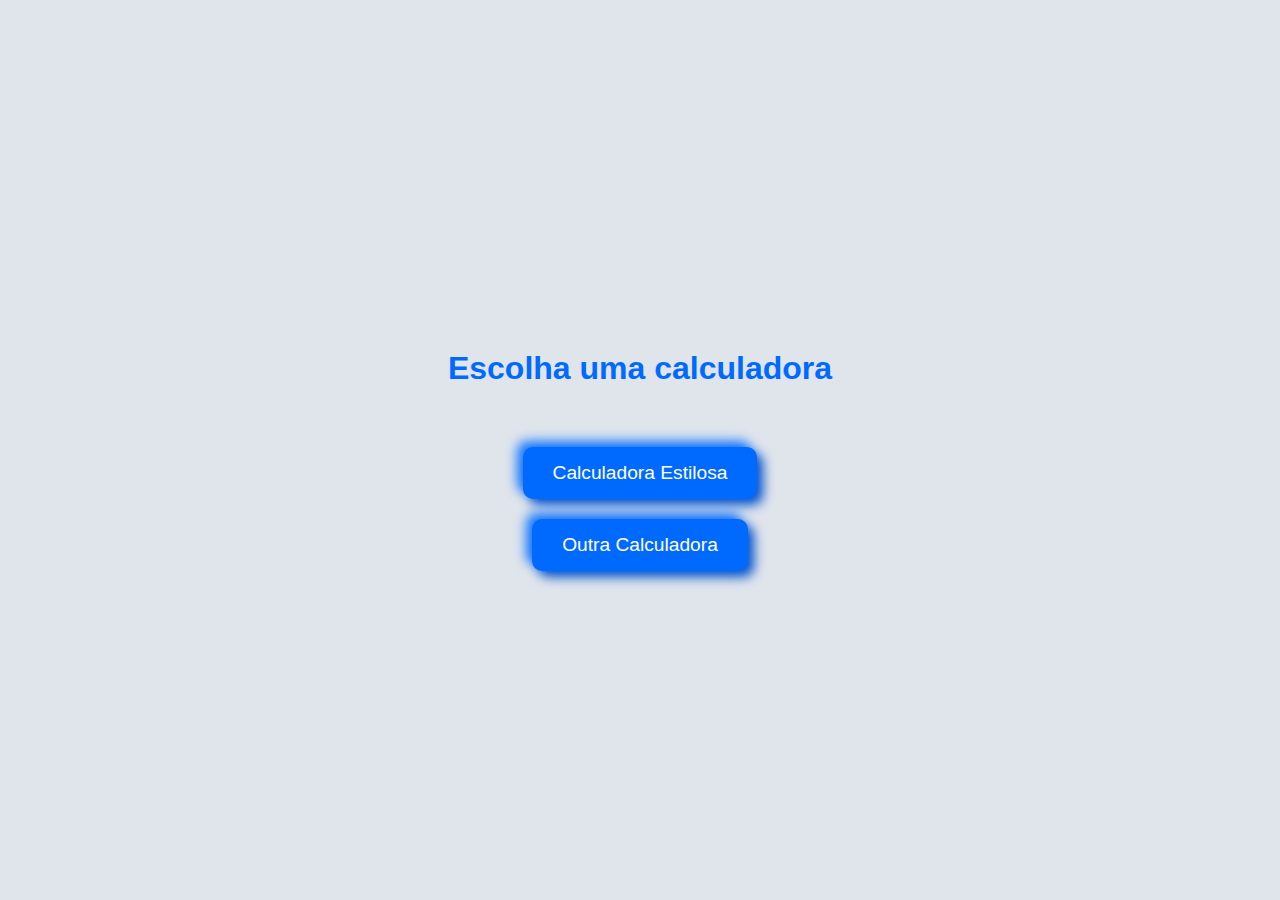
<file: index.html>
<!DOCTYPE html>
<html lang="pt-BR">

<head>
	<meta charset="UTF-8" />
	<meta name="viewport" content="width=device-width, initial-scale=1" />
	<title>Página Inicial</title>
	<style>
		body {
			font-family: 'Segoe UI', Tahoma, Geneva, Verdana, sans-serif;
			background: #e0e5ec;
			height: 100vh;
			margin: 0;
			display: flex;
			justify-content: center;
			align-items: center;
			flex-direction: column;
			gap: 20px;
		}

		h1 {
			color: #006aff;
			margin-bottom: 40px;
		}

		.btn {
			background: #006aff;
			color: white;
			border: none;
			padding: 15px 30px;
			border-radius: 10px;
			font-size: 1.2rem;
			cursor: pointer;
			box-shadow: 6px 6px 12px #0051cc, -6px -6px 12px #1579ff;
			transition: background-color 0.3s ease;
			text-decoration: none;
			display: inline-block;
		}

		.btn:hover {
			background-color: #004fcc;
		}
	</style>
</head>

<body>
	<h1>Escolha uma calculadora</h1>
	<a href="calculadora.html" class="btn">Calculadora Estilosa</a>
	<a href="calculadora/index.html" class="btn">Outra Calculadora</a>
</body>

</html>
</file>
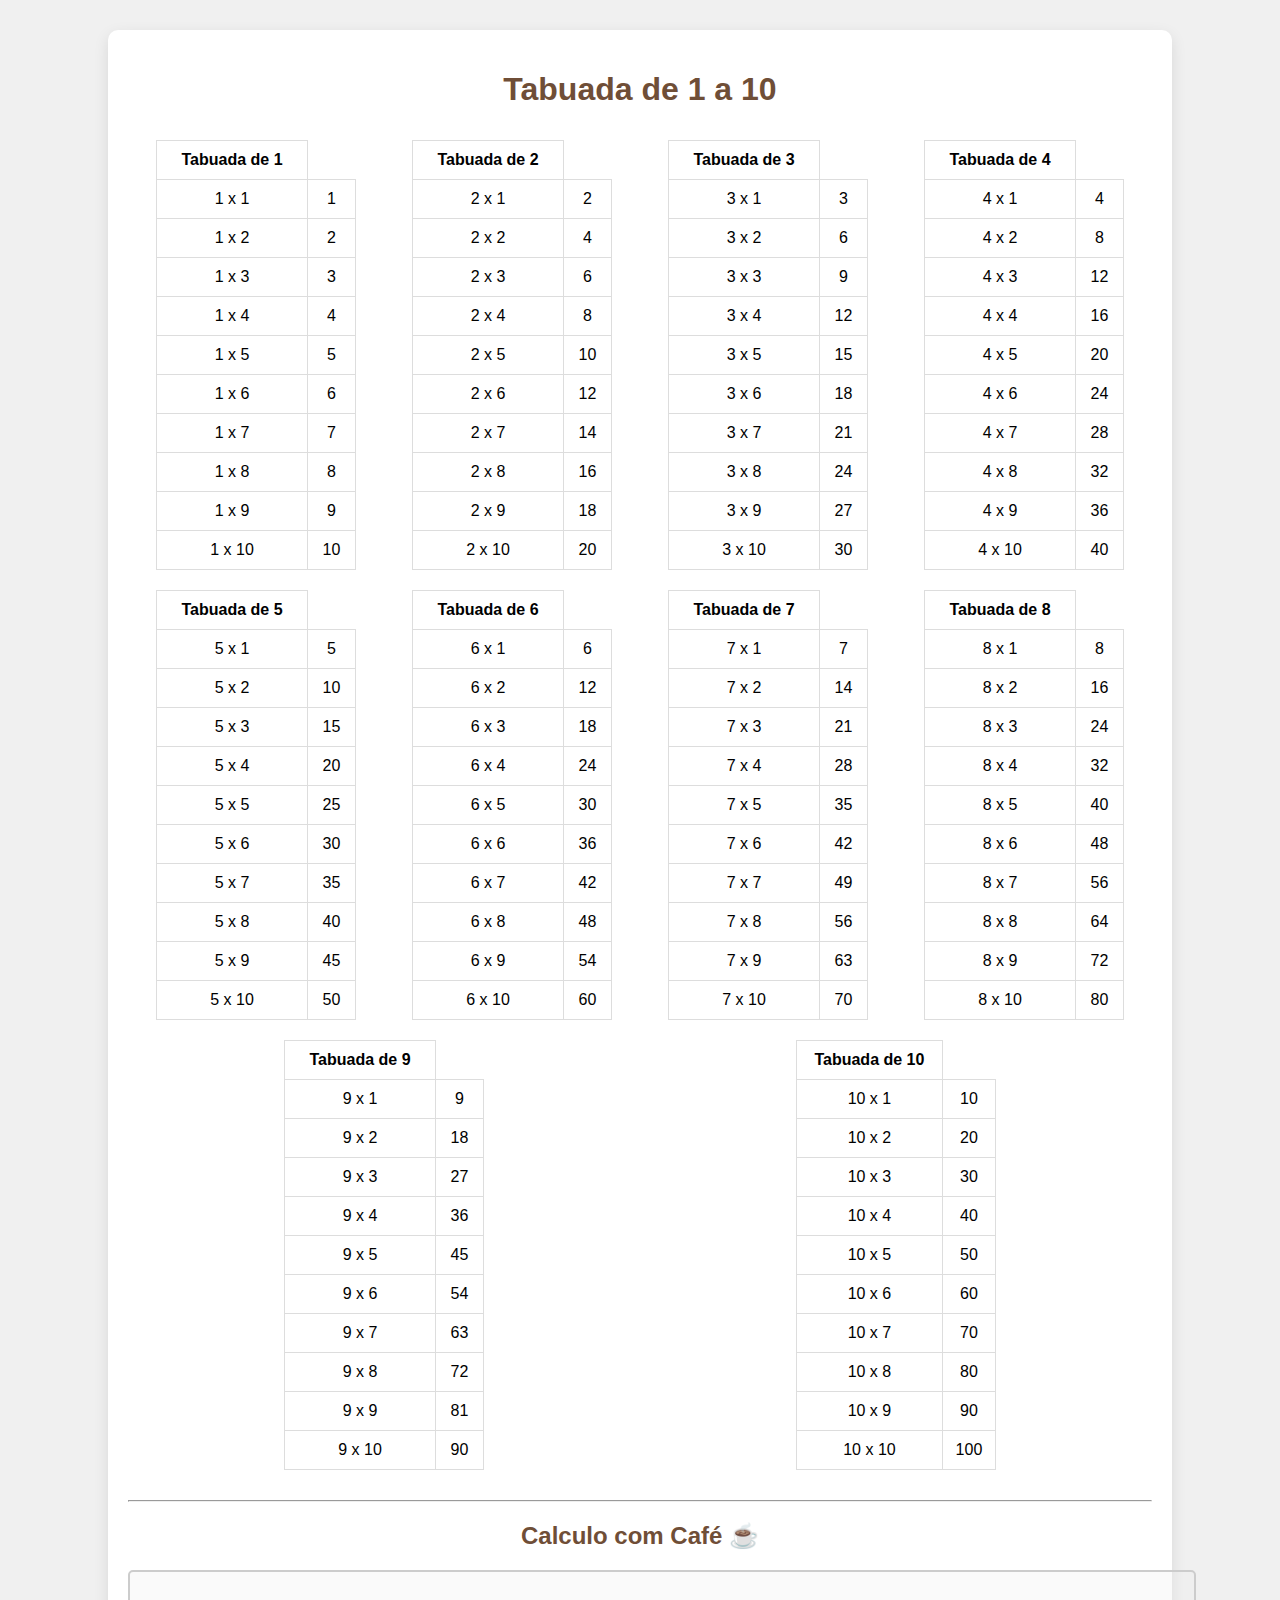
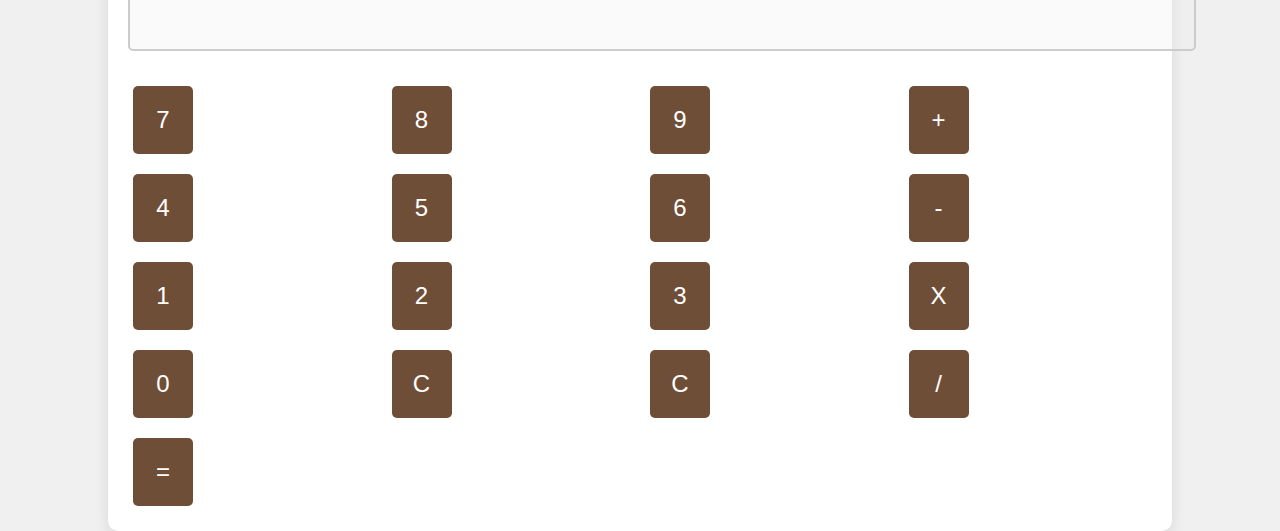
<file: calculadora/index.html>
<!DOCTYPE html>
<html lang="pt-br">

<head>
	<meta charset="UTF-8">
	<title>Calculo com Café ☕</title>
	<link rel="stylesheet" href="style.css">
</head>

<body>
	<div class="container">
		<h1>Tabuada de 1 a 10</h1>
		<div class="tabuada-container">
			<div class="tabuada-table" id="tabuada1"></div>
			<div class="tabuada-table" id="tabuada2"></div>
			<div class="tabuada-table" id="tabuada3"></div>
			<div class="tabuada-table" id="tabuada4"></div>
			<div class="tabuada-table" id="tabuada5"></div>
			<div class="tabuada-table" id="tabuada6"></div>
			<div class="tabuada-table" id="tabuada7"></div>
			<div class="tabuada-table" id="tabuada8"></div>
			<div class="tabuada-table" id="tabuada9"></div>
			<div class="tabuada-table" id="tabuada10"></div>
		</div>

		<hr>

		<h2>Calculo com Café ☕</h2>
		<div class="calculadora">
			<div class="display">
				<input type="text" id="display" disabled>
			</div>
			<div class="buttons">
				<button onclick="adicionarValor(7)">7</button>
				<button onclick="adicionarValor(8)">8</button>
				<button onclick="adicionarValor(9)">9</button>
				<button onclick="operacao('+')">+</button>

				<button onclick="adicionarValor(4)">4</button>
				<button onclick="adicionarValor(5)">5</button>
				<button onclick="adicionarValor(6)">6</button>
				<button onclick="operacao('-')">-</button>

				<button onclick="adicionarValor(1)">1</button>
				<button onclick="adicionarValor(2)">2</button>
				<button onclick="adicionarValor(3)">3</button>
				<button onclick="operacao('*')">X</button>

				<button onclick="adicionarValor(0)">0</button>
				<button onclick="limparDisplay()">C</button>
				<button onclick="apagarUltimoCaractere()">C</button>
				<button onclick="operacao('/')">/</button>

				<button onclick="calcularResultado()">=</button>
			</div>
		</div>
	</div>

	<script src="script.js"></script>
</body>

</html>
</file>
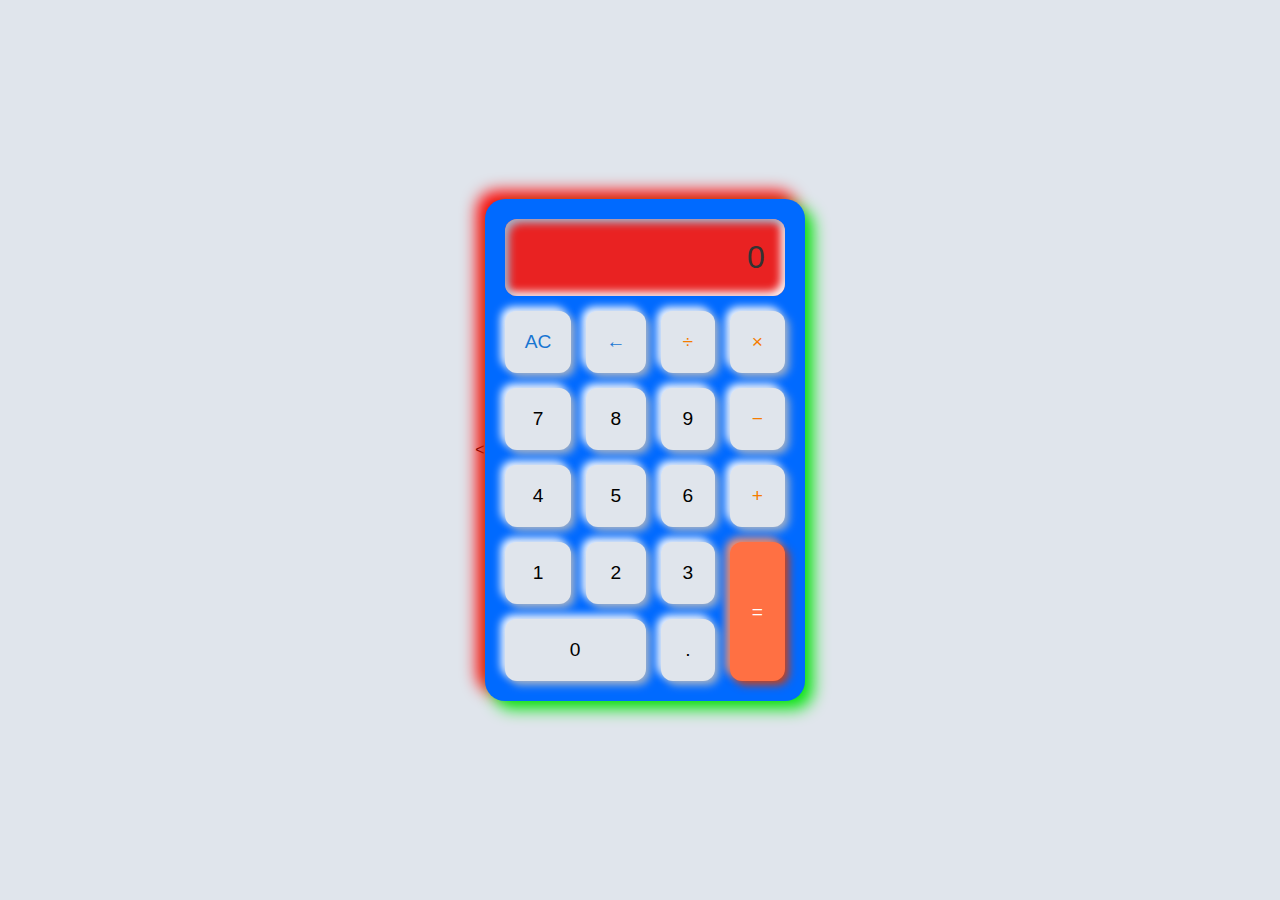
<file: calculadora.html>
<<!DOCTYPE html>
	<html lang="pt-BR">

	<head>
		<meta charset="UTF-8" />
		<meta name="viewport" content="width=device-width,initial-scale=1" />
		<title>Calculadora Estilosa</title>
		<style>
			* {
				box-sizing: border-box;
				margin: 0;
				padding: 0;
			}

			html,
			body {
				height: 100%;
				display: flex;
				align-items: center;
				justify-content: center;
				background: #e0e5ec;
				font-family: 'Segoe UI', sans-serif;
			}

			.calculator {
				background: #006aff;
				border-radius: 20px;
				box-shadow: 8px 8px 16px #03e70f, -8px -8px 16px #ff0000;
				padding: 20px;
				width: 320px;
			}

			.display {
				background: #e92222;
				border-radius: 12px;
				padding: 20px;
				margin-bottom: 15px;
				font-size: 2rem;
				text-align: right;
				color: #333;
				box-shadow: inset 4px 4px 8px #a3b1c6, inset -4px -4px 8px #ffffff;
				overflow-x: auto;
			}

			.keys {
				display: grid;
				grid-template-columns: repeat(4, 1fr);
				gap: 15px;
			}

			.key {
				padding: 20px;
				font-size: 1.2rem;
				border-radius: 12px;
				border: none;
				background: #e0e5ec;
				box-shadow: 4px 4px 8px #a3b1c6, -4px -4px 8px #ffffff;
				cursor: pointer;
				transition: transform .1s;
				user-select: none;
			}

			.key:active {
				transform: scale(0.96);
			}

			.key.oper {
				color: #f57c00;
			}

			.key.func {
				color: #1976d2;
			}

			.equal {
				grid-row: span 2;
				background: #ff7043;
				color: white;
				box-shadow: 4px 4px 8px #c63f17, -4px -4px 8px #ff9a72;
			}

			.zero {
				grid-column: span 2;
			}
		</style>
	</head>

	<body>
		<div class="calculator">
			<div class="display" id="display">0</div>
			<div class="keys">
				<button class="key func" data-action="clear">AC</button>
				<button class="key func" data-action="back">←</button>
				<button class="key oper" data-action="divide">÷</button>
				<button class="key oper" data-action="multiply">×</button>

				<button class="key" data-number="7">7</button>
				<button class="key" data-number="8">8</button>
				<button class="key" data-number="9">9</button>
				<button class="key oper" data-action="subtract">−</button>

				<button class="key" data-number="4">4</button>
				<button class="key" data-number="5">5</button>
				<button class="key" data-number="6">6</button>
				<button class="key oper" data-action="add">+</button>

				<button class="key" data-number="1">1</button>
				<button class="key" data-number="2">2</button>
				<button class="key" data-number="3">3</button>
				<button class="key equal" data-action="calculate">=</button>

				<button class="key zero" data-number="0">0</button>
				<button class="key" data-action="decimal">.</button>
			</div>
		</div>

		<script>
			const display = document.getElementById('display');
			let current = '0';
			let previous = '';
			let op = null;
			let shouldResetCurrent = false; // flag para saber se deve resetar current no próximo número

			function updateDisplay() {
				display.textContent = current;
			}

			function handleNumber(num) {
				if (current === '0' || shouldResetCurrent) {
					current = num;
					shouldResetCurrent = false;
				} else {
					current += num;
				}
			}

			function handleDecimal() {
				if (shouldResetCurrent) {
					current = '0.';
					shouldResetCurrent = false;
				} else if (!current.includes('.')) {
					current += '.';
				}
			}

			function handleOperator(nextOp) {
				if (op !== null && !shouldResetCurrent) {
					// se já tinha uma operação e o current não foi resetado, calcula antes
					current = evaluate();
					if (current === 'Erro') {
						clearAll();
						updateDisplay();
						return;
					}
				}
				previous = current;
				op = nextOp;
				shouldResetCurrent = true; // no próximo número, resetar current
			}

			function evaluate() {
				const a = parseFloat(previous);
				const b = parseFloat(current);
				if (isNaN(a) || isNaN(b)) return 'Erro';
				let result;
				switch (op) {
					case 'add':
						result = a + b;
						break;
					case 'subtract':
						result = a - b;
						break;
					case 'multiply':
						result = a * b;
						break;
					case 'divide':
						if (b === 0) return 'Erro';
						result = a / b;
						break;
					default:
						return 'Erro';
				}
				return String(result);
			}

			function clearAll() {
				current = '0';
				previous = '';
				op = null;
				shouldResetCurrent = false;
			}

			function backspace() {
				if (shouldResetCurrent) return; // não faz nada se precisa resetar
				if (current.length > 1) {
					current = current.slice(0, -1);
				} else {
					current = '0';
				}
			}

			document.querySelector('.keys').addEventListener('click', e => {
				const { number, action } = e.target.dataset;
				if (!e.target.classList.contains('key')) return;

				if (number) {
					handleNumber(number);
				} else if (action === 'decimal') {
					handleDecimal();
				} else if (['add', 'subtract', 'multiply', 'divide'].includes(action)) {
					handleOperator(action);
				} else if (action === 'calculate') {
					if (op && previous !== '') {
						current = evaluate();
						previous = '';
						op = null;
						shouldResetCurrent = true;
					}
				} else if (action === 'clear') {
					clearAll();
				} else if (action === 'back') {
					backspace();
				}
				updateDisplay();
			});

			updateDisplay();

		</script>
	</body>

	</html>
</file>
<file: calculadora/style.css>
body {
	background-color: #f0f0f0;
	font-family: 'Arial', sans-serif;
	text-align: center;
	margin: 0;
  }

  .container {
	background-color: white;
	margin-top: 30px;
	padding: 20px;
	border-radius: 10px;
	width: 80%;
	margin-left: auto;
	margin-right: auto;
	box-shadow: 0 5px 15px rgba(0, 0, 0, 0.1);
  }

  h1, h2 {
	color: #6f4e37;
  }

  .tabuada-container {
	display: flex;
	flex-wrap: wrap;
	justify-content: space-around;
	margin-bottom: 20px;
  }

  .tabuada-table {
	margin: 10px;
	width: 200px;
  }

  table {
	border-collapse: collapse;
	width: 100%;
  }

  th, td {
	padding: 10px;
	text-align: center;
	border: 1px solid #ddd;
  }

  button {
	padding: 20px;
	font-size: 20px;
	width: 60px;
	margin: 5px;
	background-color: #6f4e37;
	color: white;
	border: none;
	border-radius: 5px;
	cursor: pointer;
  }

  button:hover {
	background-color: #5c3e2e;
  }

  .calculadora {
	margin-top: 20px;
  }

  .display input {
	font-size: 32px;
	padding: 20px;
	width: 100%;
	margin-bottom: 10px;
	text-align: right;
	border: 2px solid #ccc;
	border-radius: 5px;
  }

  .buttons {
	display: grid;
	grid-template-columns: repeat(4, 1fr);
	gap: 10px;
	margin-top: 20px;
  }

  button {
	font-size: 24px;
  }

  hr {
	margin-top: 20px;
	margin-bottom: 20px;
  }
</file>
